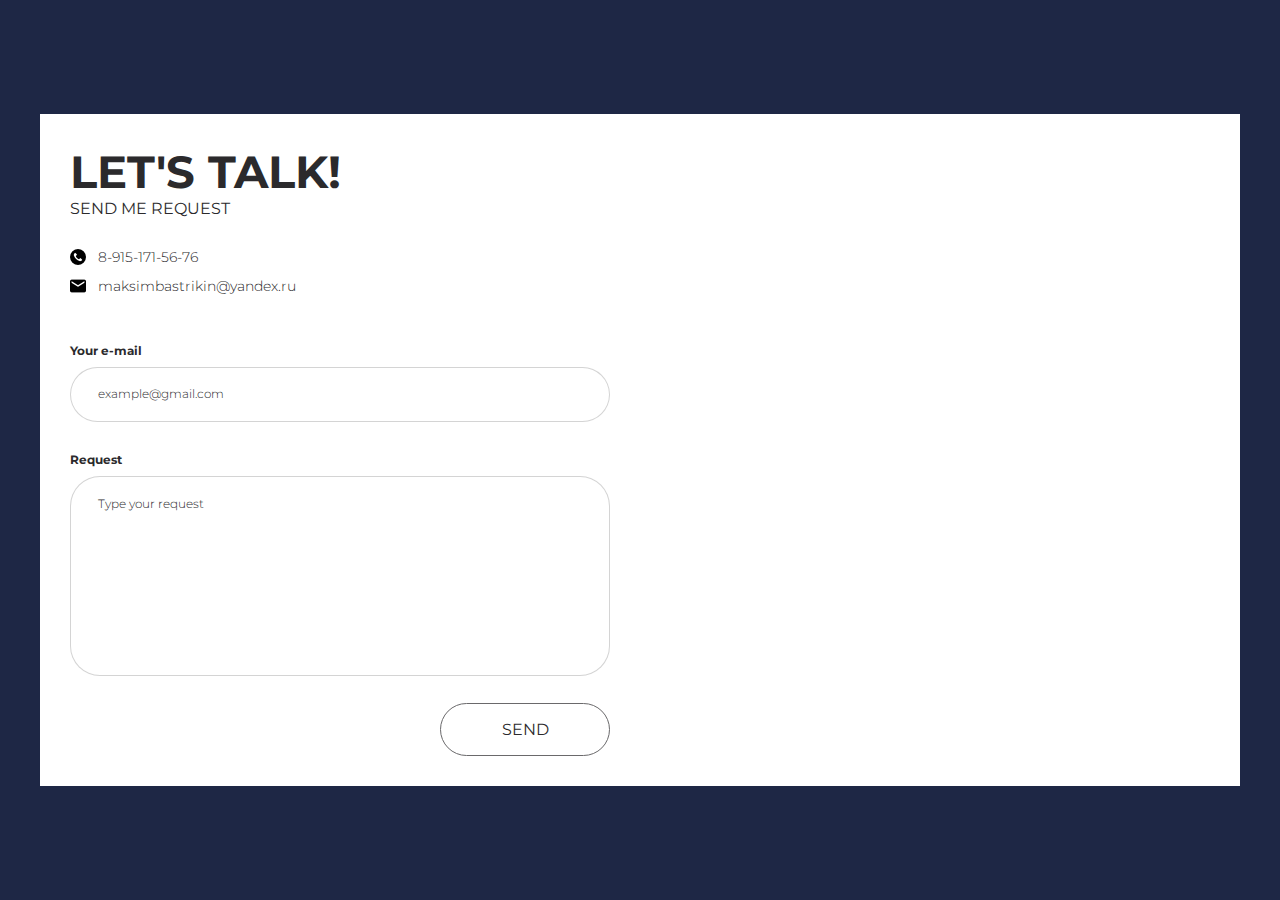
<file: contact.html>
<!DOCTYPE html>
<html lang="en">
<head>
    <meta charset="UTF-8">
    <meta http-equiv="X-UA-Compatible" content="IE=edge">
    <meta name="viewport" content="width=device-width, initial-scale=1.0">
    <link rel="icon" href="img/favicon.png" type="image/x-icon">
    <link href="https://fonts.googleapis.com/css2?family=Montserrat:ital,wght@0,200;0,300;0,400;0,700;1,300&display=swap" rel="stylesheet">
    <link rel="stylesheet" href="css/style.css">
    <title>Contacts</title>
</head>
<body>
    <div class="modal modal-contacts">
        <div class="modal__dialog">
            <div class="contact">

                <div class="contact__left">
                    <h3 class="modal__title mb-0">Let's talk!</h3>
                    <h4 class="modal__subtitle">Send me request</h4>
                    <ul class="contact__info">
                        <li class="contact__info-item">
                            <img img class="contact__info-icon" src="img/contacts/phone.png" alt="">
                            8-915-171-56-76
                        </li>
                        <li class="contact__info-item">
                            <img class="contact__info-icon" src="img/contacts/mail.png" alt="">
                            maksimbastrikin@yandex.ru
                        </li>
                    </ul>

                    <form action="/" method="post">
                        <div class="form__group">
                            <label class="form__label" for="input-email">Your e-mail</label>
                            <input class="form__input" type="text" id="input-email" name="input-email" placeholder="example@gmail.com">
                        </div>

                        <div class="form__group">
                            <label class="form__label" for="input-email">Request</label>
                            <textarea class="form__textarea" type="text" id="input-text" name="input-text" placeholder="Type your request"></textarea>
                        </div>
                        <div class="text-right">
                            <button class="btn" type="submit">send</button>
                        </div>
                    </form>

                </div> <!-- ./contact__left -->
            </div> <!-- ./contact -->
        </div> <!-- ./modal__dialog -->
    </div> <!-- ./modal -->

</body>
</html>
</file>
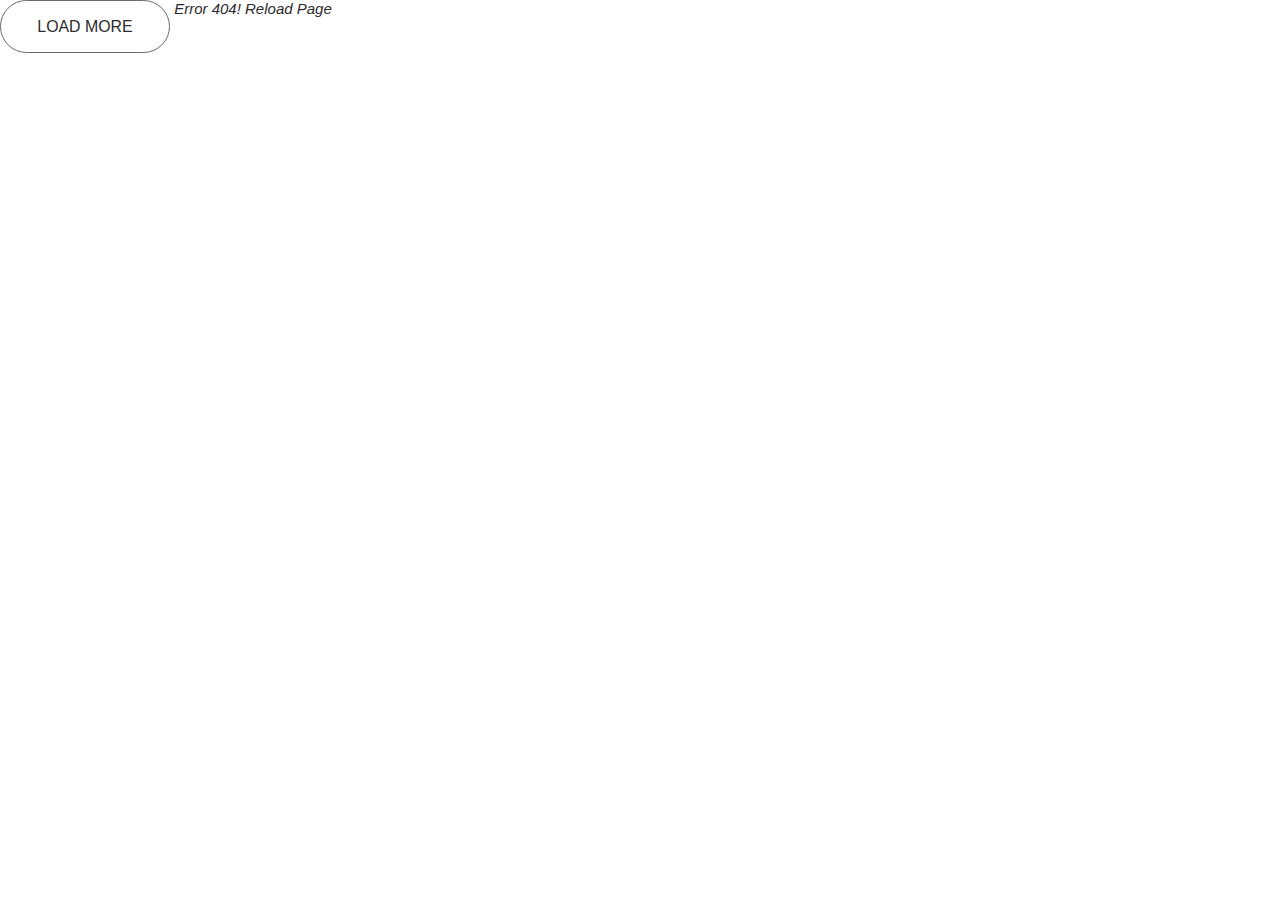
<file: promise.html>
<!DOCTYPE html>
<html lang="eu">
    <head>
        <meta charset="UTF-8">
        <title>Promises</title>
        <link rel="icon" href="img/favicon.png" type="image/x-icon">
        <link href="css/style.css" rel="stylesheet">
        <meta name="viewport" content="width=device-width, initial-scale=1">
    </head>

    <body class="body">
        <div class="list"></div>

        <div class="load"></div>

        <button class="btn more">Load More</button>

        <i class="fail">Error 404! Reload Page</i>

        <!-- JS -->
        <script defer src="js/promise.js"></script>
    </body>
</html>
</file>
<file: css/style.css>
html {
  font-size: 15px;
}
body {
  margin: 0;
  font-family: 'Montserrat', sans-serif;
  font-size: 1rem;
  color: #2B2A2C;
}
body.no-scroll {
  overflow: hidden;
}
h1,
h2,
h3,
h4,
h5,
h6 {
  margin: 0;
}
/* 
    алгоритм подсчета размеров
    padding элементов идут вовнутрь
    размер блоков не меняется
*/
*,
*:before,
*:after {
  box-sizing: border-box;
}
/* Blocks */
/* Container */
.container {
  width: 100%;
  max-width: 1200px;
  padding-left: 1rem;
  padding-right: 1rem;
  margin: 0 auto;
}
/* Header */
.header {
  padding: 1.2rem 0;
}
.header__inner {
  display: flex;
  justify-content: space-between;
  align-items: center;
}
.user {
  display: flex;
}
.user__avatar {
  width: 57px;
  height: 57px;
}
.user__avatar img {
  border-radius: 50%;
}
.user__content {
  padding-left: 9px;
}
.user__name {
  margin-bottom: 3px;
  font-size: 1.06rem;
  color: #2B2A2C;
  line-height: 1.2;
  font-weight: 700;
}
.user__prof {
  font-size: 0.8rem;
  color: rgba(43, 42, 44, 0.7);
}
.nav {
  display: flex;
  height: 100%;
  align-items: center;
}
@media (max-width: 767px) {
  .nav {
    display: none;
  }
}
.nav__link {
  margin-left: 2rem;
  position: relative;
  font-size: 0.93rem;
  color: #2B2A2C;
  text-transform: uppercase;
  font-weight: 700;
  text-decoration: none;
  /* Modifier */
}
.nav__link:after {
  content: "";
  width: 0;
  height: 2px;
  background-color: #2B2A2C;
  position: absolute;
  bottom: -5px;
  left: 0;
  z-index: 1;
  transition: width 0.3s linear;
}
.nav__link:hover:not(.nav__link--btn):after {
  width: 100%;
}
.nav__link--btn {
  padding: 0.66rem 2rem;
  border: 2px solid #2B2A2C;
  border-radius: 20px;
  transition: background-color 0.2s linear, color 0.3s linear;
}
.nav__link--btn:hover {
  background-color: #2B2A2C;
  color: #FFFFFF;
}
.burger {
  width: 30px;
  height: 30px;
  display: none;
}
@media (max-width: 767px) {
  .burger {
    display: block;
  }
}
.burger__icon {
  display: block;
  max-width: 100%;
  height: auto;
}
/* Intro */
.intro__inner {
  display: flex;
  position: relative;
  padding-top: 6.6rem;
  padding-bottom: 8rem;
  border-bottom: 1px solid rgba(106, 105, 107, 0.3);
}
@media (max-width: 1111px) {
  .intro__inner {
    padding-top: 3rem;
    padding-bottom: 3rem;
  }
}
.intro__content {
  width: 50%;
}
.intro__title {
  font-size: 2.5rem;
  font-weight: 700;
  color: #2B2A2C;
  margin-bottom: 1rem;
}
@media (max-width: 1111px) {
  .intro__title {
    font-size: 2rem;
  }
}
.intro__subtitle {
  font-size: 2.13rem;
  font-weight: 200;
  color: #2B2A2C;
}
@media (max-width: 1111px) {
  .intro__subtitle {
    font-size: 1.5rem;
  }
}
.intro__text {
  font-size: 1.2rem;
  color: rgba(43, 42, 44, 0.7);
  margin-top: 0;
  margin-bottom: 25px;
}
.intro__picture {
  width: 100%;
  object-fit: contain;
}
.intro__photo {
  position: absolute;
  bottom: 1px;
  right: -30px;
  z-index: 1;
}
@media (max-width: 1111px) {
  .intro__photo {
    height: 350px;
    width: 600px;
  }
}
.social {
  display: flex;
  margin-bottom: 40px;
}
.social__link {
  text-decoration: none;
  transition: transform 0.2s linear;
  padding: 0 0;
  margin-right: 10px;
}
.social__link img {
  width: 50px;
  height: 50px;
}
.social__link:hover {
  transform: translateY(-5px);
}
.btn {
  display: inline-block;
  vertical-align: top;
  padding: 1.05em 1.7em;
  min-width: 170px;
  font-size: 1.06rem;
  font-family: inherit;
  text-transform: uppercase;
  text-decoration: none;
  text-align: center;
  color: #2B2A2C;
  background: 0;
  line-height: 1.1;
  cursor: pointer;
  border: 1px solid #6A696B;
  border-radius: 1.8em;
  transition: background-color 0.2s linear, color 0.2s linear, box-shadow 0.2s linear;
  /* Modifiers */
}
.btn:focus {
  outline: none;
}
.btn:hover {
  background-color: #2B2A2C;
  color: #FFFFFF;
  box-shadow: 2px 2px 10px rgba(43, 42, 44, 0.25);
}
.btn + .btn {
  margin-left: 1rem;
}
.btn--sm {
  font-size: 0.94rem;
  font-weight: 700;
  min-width: 0;
  padding: 0.7em 1.1em;
  border-width: 2px;
}
@media (max-width: 1111px) {
  .btn {
    font-size: 1rem;
    padding: 1rem 1.5rem;
    min-width: 100px;
  }
}
/* Works */
.works {
  margin: 2.8rem 0;
}
.works__title {
  text-align: center;
  font-size: 3rem;
  font-weight: 700;
  margin-bottom: 1.4rem;
  text-transform: uppercase;
  color: rgba(43, 42, 44, 0.8);
}
.works__nav-link {
  margin: 0 1.2rem;
  font-size: 0.8rem;
  color: rgba(43, 42, 44, 0.7);
  text-decoration: none;
}
.works__nav-link:hover {
  text-decoration: underline;
}
.portfolio {
  display: flex;
  flex-wrap: wrap;
  margin: 0 -1rem 2.8rem;
  box-sizing: border-box;
  width: 100%;
  overflow: hidden;
}
.portfolio__col {
  flex-basis: 33.333333%;
  padding: 1rem;
}
.work {
  border-radius: 10px;
  box-shadow: 0 0 4px rgba(43, 42, 44, 0.25);
  overflow: hidden;
}
.work__img {
  display: block;
  max-width: 100%;
  height: auto;
}
.work__content {
  padding: 1rem 0.8rem;
}
.work__category {
  font-size: 0.8rem;
  text-transform: uppercase;
  color: #2B2A2C;
  margin-bottom: 0.5rem;
}
.work__title {
  display: flex;
  justify-content: space-between;
  font-weight: bold;
  font-size: 1.06rem;
  color: #2B2A2C;
  text-transform: uppercase;
}
/* About */
.about {
  margin: 1rem 0 8rem;
}
.about__inner {
  display: flex;
  max-width: 1090px;
}
.about__content {
  padding-left: 3.2rem;
  margin-top: 2rem;
}
.about__title {
  font-size: 3rem;
  color: #2B2A2C;
  font-weight: 700;
}
.about__bigtitle {
  position: relative;
  left: -10px;
  font-size: 6.1rem;
  color: rgba(43, 42, 44, 0.25);
  font-weight: 700;
  line-height: 1.1;
  margin-bottom: 1.4rem;
}
.about__text {
  margin-bottom: 2.8rem;
  font-size: 1.2rem;
  color: #6A696B;
  line-height: 2rem;
  font-weight: 300;
}
/* Footer */
.footer {
  padding: 1rem 0;
  background-color: #2B2A2C;
}
.footer__inner {
  display: flex;
  justify-content: space-between;
  align-items: center;
}
.footer_credits {
  display: flex;
  align-items: center;
}
.footer__copyright {
  padding-right: 0.8rem;
  margin-right: 1rem;
  font-size: 0.94rem;
  color: #BBBBCC;
  border-right: 1px solid rgba(106, 105, 107, 0.35);
}
.footer__social {
  margin-top: 0.3rem;
  display: flex;
  align-items: center;
}
.footer__social a {
  text-decoration: none;
  margin-right: 1.2rem;
  transition: transform 0.2s linear;
}
.footer__social a:hover {
  transform: translateY(-5px);
}
.footer__nav {
  font-size: 0.94rem;
  display: flex;
  align-items: center;
}
.footer__nav-link {
  color: #BBBBCC;
  text-decoration: none;
  margin-left: 1.5rem;
}
.footer__nav-link:hover {
  text-decoration: underline;
}
.footer__nav-link--btn {
  border: 1px solid #8D8D8E;
  border-radius: 20px;
  padding: 0.5rem 1.4rem;
  line-height: 1.1;
  transition: background-color 0.2s linear, border-color 0.2s linear, color 0.2s linear;
}
.footer__nav-link--btn:hover {
  text-decoration: none;
  background-color: #BBBBCC;
  border-color: #BBBBCC;
  color: #2B2A2C;
}
/* Helpers */
.text-center {
  text-align: center;
}
.text-right {
  text-align: right;
}
.img {
  display: block;
  max-width: 100%;
  height: auto;
}
.mb-0 {
  margin-bottom: 0!important;
}
/* Modals */
.modal {
  width: 100%;
  height: 100%;
  display: none;
  background-color: rgba(6, 15, 49, 0.9);
  padding: 1rem;
  position: fixed;
  top: 0;
  left: 0;
  z-index: 100;
  overflow: auto;
}
.modal-contacts {
  display: flex;
}
.modal__dialog {
  width: 100%;
  max-width: 1200px;
  margin: auto;
  position: relative;
  background-color: #fff;
}
.modal__close {
  width: 35px;
  height: 40px;
  padding: 0;
  background: none;
  border: 0;
  cursor: pointer;
  position: absolute;
  top: 0.9em;
  right: 0.9em;
  z-index: 1;
  transition: transform 0.3s ease;
}
.modal__close:hover {
  transform: translateY(-3px);
}
.modal__title {
  margin-bottom: 3.6rem;
  font-size: 3rem;
  text-transform: uppercase;
  color: #2B2A2C;
  font-weight: 700;
}
.modal__subtitle {
  color: #2B2A2C;
  font-weight: 400;
  text-transform: uppercase;
  font-size: 1.06rem;
}
.modal-work {
  display: flex;
}
.modal-work__preview {
  width: 65%;
  position: relative;
  overflow: hidden;
}
.modal-work__photo {
  position: absolute;
  top: 50%;
  left: 50%;
  z-index: 1;
  transform: translate3d(-50%, -50%, 0);
}
.modal-work__header {
  margin-bottom: 2.2rem;
}
.modal-work__content {
  width: 35%;
  padding: 3.4rem 6.6rem 11.2rem 1.73rem;
}
.modal-work__title {
  font-size: 2.12rem;
  color: #2B2A2C;
  font-weight: 700;
  text-transform: uppercase;
}
.modal-work__info {
  font-size: 1.2rem;
  color: #6A696B;
  text-transform: uppercase;
}
.modal-work__info-divider {
  margin: 0 1rem;
}
.modal-work__text {
  font-size: 0.8rem;
  font-weight: 300;
  line-height: 2;
  color: #8D8D8E;
  margin-bottom: 8.66rem;
}
/* Contacts */
.contact {
  display: flex;
  background: url("https://place-hold.it/600/700") right center no-repeat;
}
.contact__left {
  width: 50%;
  padding: 2rem;
}
.contact__info {
  margin: 2rem 0 3rem;
  padding: 0;
  list-style: none;
  font-size: 0.94rem;
  color: #2B2A2C;
  font-weight: 300;
}
.contact__info-item {
  display: flex;
  align-items: center;
  margin-bottom: 0.7rem;
}
.contact__info-item:last-child {
  margin-bottom: 0;
}
.contact__info-icon {
  margin-right: 0.8rem;
}
.form__group {
  margin-bottom: 1.8rem;
}
.form__label {
  display: inline-block;
  margin-bottom: 0.6rem;
  font-size: 0.8rem;
  color: #2B2A2C;
  font-weight: 700;
}
.form__input,
.form__textarea {
  display: block;
  width: 100%;
  padding: 1.3rem 1.8rem;
  font-family: inherit;
  font-size: 0.8rem;
  font-weight: 300;
  line-height: 1.2;
  color: #2B2A2C;
  border: 1px solid rgba(112, 112, 112, 0.3);
  border-radius: 2rem;
  transition: border-color 0.2s linear;
}
.form__input:focus,
.form__textarea:focus {
  outline: none;
  border-color: #36abc7;
}
.form__input::placeholder,
.form__textarea::placeholder {
  color: #2B2A2C;
}
.form__textarea {
  height: 200px;
  resize: none;
}
</file>
